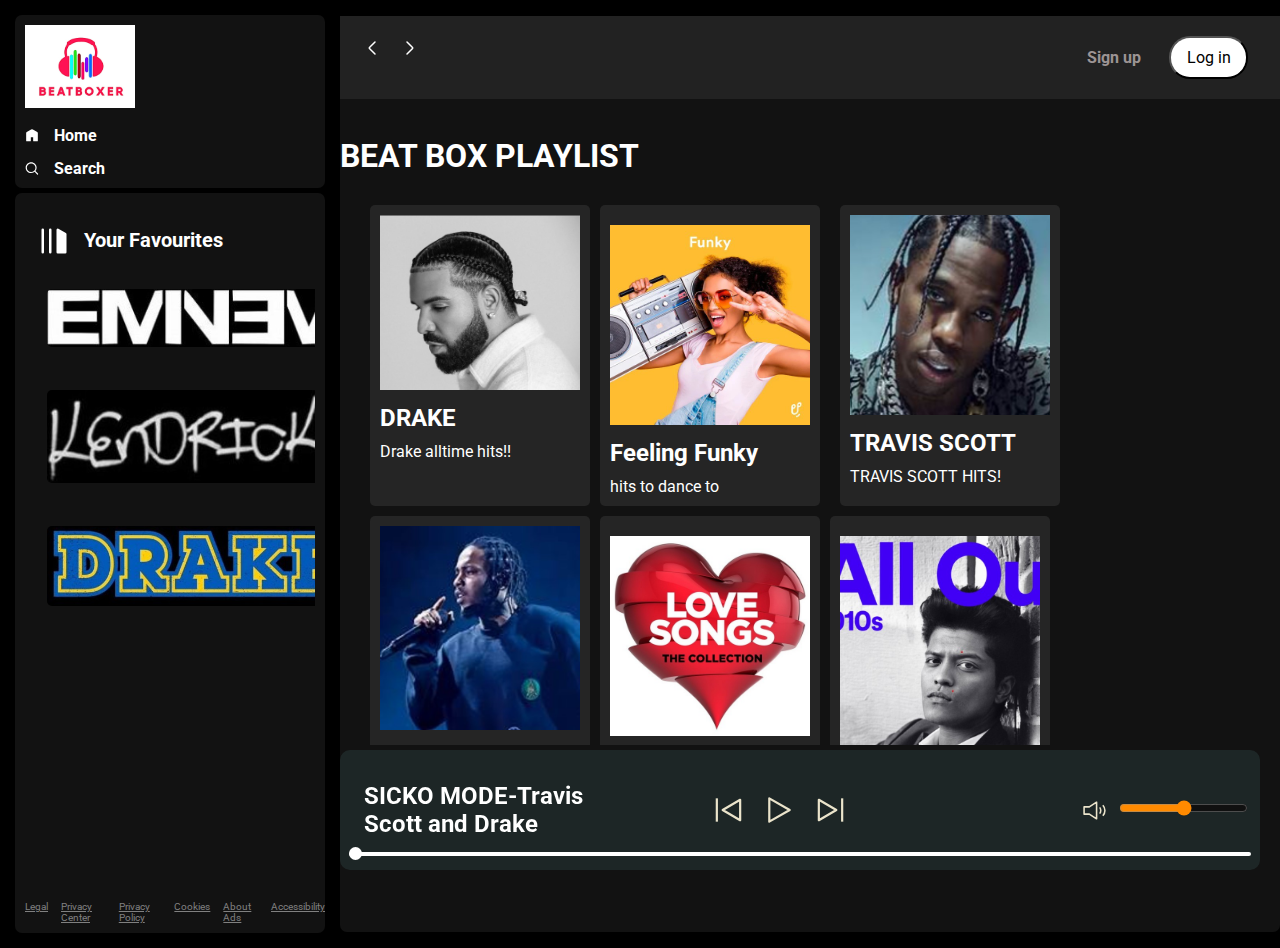
<file: index.html>
<!DOCTYPE html>
<html lang="en">

<head>
    <title>beatbox</title>
    <meta charset="UTF-8">
    <meta name="viewport" content="width=device-width, initial-scale=1.0">
    <link rel="stylesheet" href="style.css">
    <link rel="stylesheet" href="utility.css">
    <title>Spotify - Web Player: Music for everyone</title>
</head>

<body>
    <div class="container flex bg-black">
        <div class="left">
            <div class="close">
                <img width="30" class="invert" src="close.svg" alt="">
            </div>
            <div class="home bg-grey rounded m-1 p-1">
                <div class="logo"><img width="110" class="invert" src="beatboxer.jpg" alt=""></div>
                <ul>
                    <li><img class="invert" src="home.svg" alt="home">Home</li>
                    
                      
                      <li id="search-li">
                        <img class="invert" src="search.svg" alt="home" onclick="toggleTextBox()">Search
                        <!-- Add text box for search -->
                        
                      </li>
                      
                      <script>
                        function toggleTextBox() {
                          var textBox = document.getElementById('search-box');
                          textBox.style.display = textBox.style.display === 'none' ? 'block' : 'none';
                        }
                      </script>
                      
                      
                      
                      
                </ul>
            </div>

            <div class="library bg-grey rounded m-1 p-1">
                <div class="heading">
                    <img class="invert" src="playlist.svg" alt="">
                    <h2>
                        Your Favourites
                    </h2>
                </div>

                <div class="songList">

                    <ul>
                        <div id="container">
                    
                            
                            <div id="songs">
                                <style>
                                    .song-card {
                                      position: relative;
                                      display: inline-block;
                                      margin: 10px;
                                    }
                                  
                                    .song-card img {
                                      width: 300px; /* Adjust the width as per your requirement */
                                      height: auto; /* Maintain aspect ratio */
                                      border-radius: 5px;
                                      transition: transform 0.3s ease-in-out;
                                    }
                                  
                                    .song-card img:hover {
                                      transform: scale(1.1);
                                    }
                                  
                                    .overlay {
                                      position: absolute;
                                      top: 0;
                                      left: 0;
                                      width: 100%;
                                      height: 100%;
                                      background-color: rgba(0, 0, 0, 0.5); /* Adjust opacity and color as per your design */
                                      border-radius: 5px;
                                      display: none;
                                      justify-content: center;
                                      align-items: center;
                                    }
                                  
                                    .song-card:hover .overlay {
                                      display: flex;
                                    }
                                  
                                    .overlay a {
                                      color: white;
                                      text-decoration: none;
                                      font-weight: bold;
                                      padding: 5px 10px;
                                      background-color: #333;
                                      border-radius: 5px;
                                    }
                                  </style>
                                  
                                  <div class="song-card">
                                    <img src="eminemicon.jpg"Icon">
                                    <div class="overlay">
                                      <a href="./index1about.html">Eminem</a>
                                    </div>
                                  </div>
                                  <br><br>
                                  <div class="song-card">
                                    <img src="kendrickname.jpg" alt="Icon">
                                    <div class="overlay">
                                      <a href="./index2.html">Kendrick</a>
                                    </div>
                                  </div>
                                  <br><br>
                                  <div class="song-card">
                                    <img src="Drakeicon.jpg" alt="Icon">
                                    <div class="overlay">
                                      <a href="./index3.html">Drake</a>
                                    </div>
                                  </div>
                                  
                              
                              
                              <!-- Add more songs as needed -->
                            </div>
                    </ul>
                </div>

                <div class="footer">
                    <div><a href="https://www.spotify.com/jp/legal/"><span>Legal</span></a></div>
                    <div><a href="https://www.spotify.com/jp/privacy/"><span>Privacy Center</span></a></div>
                    <div><a href="https://www.spotify.com/jp/legal/privacy-policy/"><span>Privacy Policy</span></a>
                    </div>
                    <div><a href="https://www.spotify.com/jp/legal/cookies-policy/"><span>Cookies</span></a></div>
                    <div><a href="https://www.spotify.com/jp/legal/privacy-policy/#s3"><span>About Ads</span></a></div>
                    <div><a href="https://www.spotify.com/jp/accessibility/"><span>Accessibility</span></a></div>
                </div>
            </div>


        </div>
        <div class="right bg-grey rounded">
            <div class="header">
                <div class="nav">
                    <div class="hamburgerContainer">

                        <img width="40" class="invert hamburger" src="hamburger.svg" alt="">
                        <svg width="24" height="24" viewBox="0 0 24 24" fill="none" xmlns="http://www.w3.org/2000/svg">
                            <path
                                d="M15 6L9.70711 11.2929C9.37377 11.6262 9.20711 11.7929 9.20711 12C9.20711 12.2071 9.37377 12.3738 9.70711 12.7071L15 18"
                                stroke="#ffffff" stroke-width="1.5" stroke-linecap="round" stroke-linejoin="round" />
                        </svg>
                        <svg width="24" height="24" viewBox="0 0 24 24" fill="none" xmlns="http://www.w3.org/2000/svg">
                            <path
                                d="M9 18L14.2929 12.7071C14.6262 12.3738 14.7929 12.2071 14.7929 12C14.7929 11.7929 14.6262 11.6262 14.2929 11.2929L9 6"
                                stroke="#ffffff" stroke-width="1.5" stroke-linecap="round" stroke-linejoin="round" />
                        </svg>
                    </div>
                </div>
                <div class="buttons">
                    <button class="signupbtn" type="button" onclick="location.href='./login.html'">Sign up</button>
                    <button class="loginbtn" type="button" onclick="location.href='./login.html'">Log in</button>
                </div>
            </div>
            <div class="BEAT BOX PLAYLIST">
                <BR></BR>
                <h1>BEAT BOX PLAYLIST</h1>
                <div class="cardContainer">
                    <div class="card">
                      <a href="file:///C:/Users/nitis/Web%20programming/project/Main%20body/artist2.html">
                        <img src="Drakeface.jpg"></a>
                        <h2>
                            DRAKE                      
                        </h2>
                        <p>Drake alltime hits!!</p>
                    </div>
                    <div class="card">
                        <img src="funky.jpg">
                        <h2>
                            Feeling Funky
                        </h2>
                        <p>hits to dance to</p>
                    </div>
                    <a href="./artist1.html"></a>
                    <div class="card">
                      <a href="./artist1.html">
                        <img src="travisscottface.jpg"></a>
                        <h2>
                            TRAVIS SCOTT
                        </h2>
                        <p>TRAVIS SCOTT HITS!</p>
                    </div>
                    
                    <div class="card">
                      <a href="./artist3.html">
                        <img src="Kendrickface.jpg"></a>
                        <h2>
                            Kendrick Lamar!
                        </h2>
                        <p>Kendrick lamar hits</p>
                    </div>
                    <div class="card">
                        <img src="lovesongs.jpg">
                        <h2>
                            Romantic songs 
                        </h2>
                        <p>hit love songs</p>
                    </div>
                    <div class="card">
                        <img src="2010hits.jpg">
                        <h2>
                            2010 HITS!
                        </h2>
                        
                    </div>
                    <div class="card">
                        <img src="chillhtis.jpg">
                        <h2>
                            CHILL HITS
                        </h2>
                        <p>relax and chill with this playlist</p>
                    </div>
                    <div class="card">
                        <img src="80'shits.jpg">
                        <h2>
                            80s CLASSICS
                        </h2>
                        
                    </div>
                    
                    
                    

                </div>
                <div class="playbar">
                    <div class="seekbar">
                        <div class="circle">

                        </div>
                    </div>
                    <div class="abovebar">


                        <div class="songinfo">
                            <h2>SICKO MODE-Travis Scott and Drake</h2>
                        </div>
                        <div class="songbuttons">
                            <img width="35" id="previous" src="prevsong.svg" alt="">
                            <img width="35" id="play" src="play.svg" alt="">
                            <img width="35" id="next" src="nextsong.svg" alt="">
                        </div>
                        <div class="timevol">

                       
                        <div class="songtime">

                        </div>
                        <div class="volume">
                            <img width="25" src="volume.svg" alt="">
                            <div class="range">
                                <input type="range" name="volume" id="">
                            </div>
                        </div>
                    </div>
                    </div>
                </div>
            </div>
        </div>
    </div>
    <script src="script.js"></script>
</body>

</html>
</file>
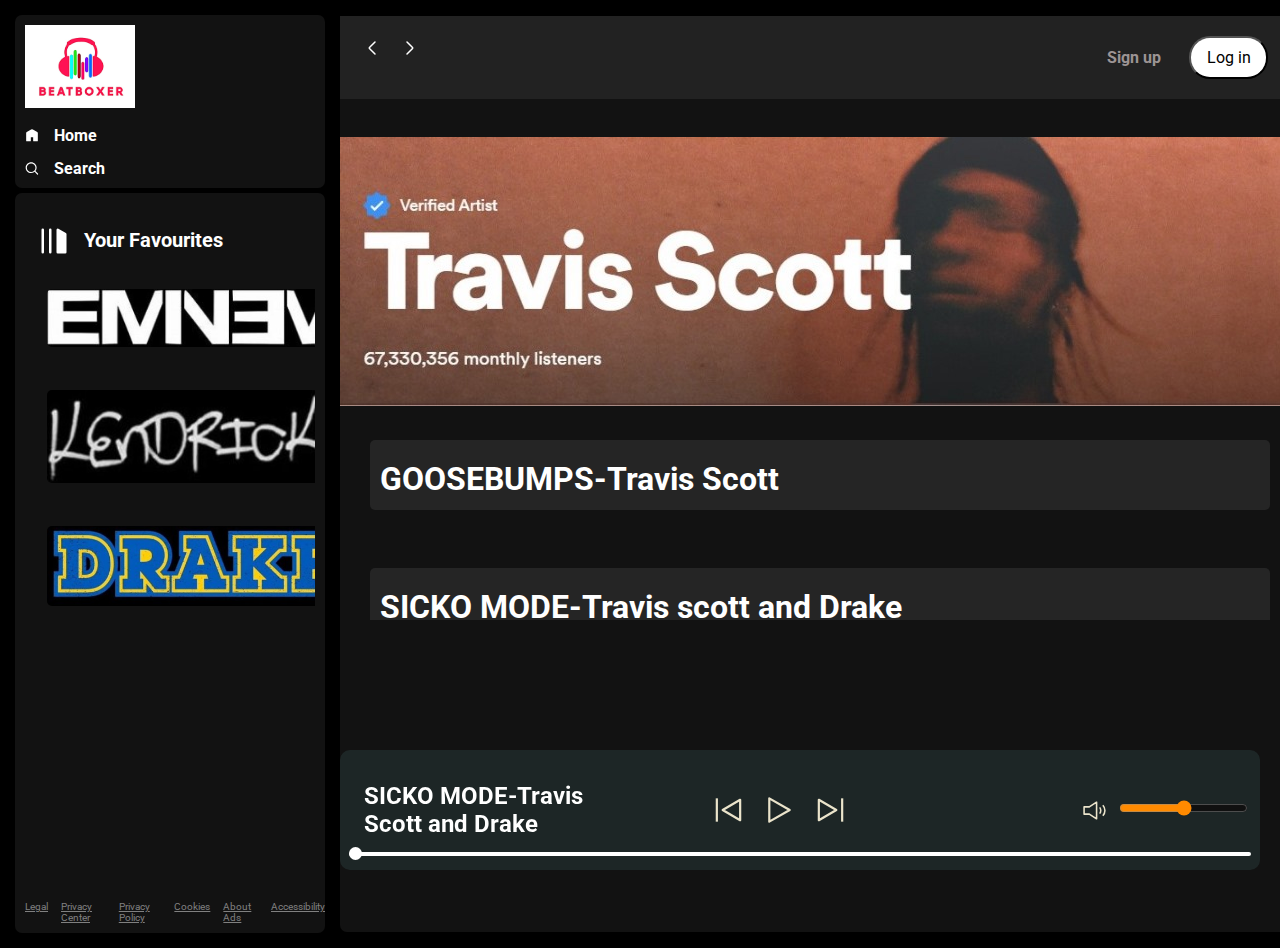
<file: artist1.html>
<!DOCTYPE html>
<html lang="en">

<head>
    <title>beatbox</title>
    <meta charset="UTF-8">
    <meta name="viewport" content="width=device-width, initial-scale=1.0">
    <link rel="stylesheet" href="artist1.css">
    <link rel="stylesheet" href="utility.css">
    <title>Spotify - Web Player: Music for everyone</title>
</head>

<body>
    <div class="container flex bg-black">
        <div class="left">
            <div class="close">
                <img width="30" class="invert" src="close.svg" alt="">
            </div>
            <div class="home bg-grey rounded m-1 p-1">
                <div class="logo"><img width="110" class="invert" src="beatboxer.jpg" alt=""></div>
                <ul>
                    <li><img class="invert" src="home.svg" alt="home">Home</li>
                    
                      
                      <li id="search-li">
                        <img class="invert" src="search.svg" alt="home" onclick="toggleTextBox()">Search
                        <!-- Add text box for search -->
                        
                      </li>
                      
                      <script>
                        function toggleTextBox() {
                          var textBox = document.getElementById('search-box');
                          textBox.style.display = textBox.style.display === 'none' ? 'block' : 'none';
                        }
                      </script>
                      
                      
                      
                      
                </ul>
            </div>

            <div class="library bg-grey rounded m-1 p-1">
                <div class="heading">
                    <img class="invert" src="playlist.svg" alt="">
                    <h2>
                        Your Favourites
                    </h2>
                </div>

                <div class="songList">

                    <ul>
                        <div id="container">
                    
                            
                            <div id="songs">
                                <style>
                                    .song-card {
                                      position: relative;
                                      display: inline-block;
                                      margin: 10px;
                                    }
                                  
                                    .song-card img {
                                      width: 300px; /* Adjust the width as per your requirement */
                                      height: auto; /* Maintain aspect ratio */
                                      border-radius: 5px;
                                      transition: transform 0.3s ease-in-out;
                                    }
                                  
                                    .song-card img:hover {
                                      transform: scale(1.1);
                                    }
                                  
                                    .overlay {
                                      position: absolute;
                                      top: 0;
                                      left: 0;
                                      width: 100%;
                                      height: 100%;
                                      background-color: rgba(0, 0, 0, 0.5); /* Adjust opacity and color as per your design */
                                      border-radius: 5px;
                                      display: none;
                                      justify-content: center;
                                      align-items: center;
                                    }
                                  
                                    .song-card:hover .overlay {
                                      display: flex;
                                    }
                                  
                                    .overlay a {
                                      color: white;
                                      text-decoration: none;
                                      font-weight: bold;
                                      padding: 5px 10px;
                                      background-color: #333;
                                      border-radius: 5px;
                                    }
                                  </style>
                                  
                                  <div class="song-card">
                                    <img src="eminemicon.jpg" alt="Icon">
                                    <div class="overlay">
                                      <a href="https://example.com/eminem">Eminem</a>
                                    </div>
                                  </div>
                                  <br><br>
                                  <div class="song-card">
                                    <img src="kendrickname.jpg" alt="Icon">
                                    <div class="overlay">
                                      <a href="https://example.com/kendrick">Kendrick</a>
                                    </div>
                                  </div>
                                  <br><br>
                                  <div class="song-card">
                                    <img src="Drakeicon.jpg" alt="Icon">
                                    <div class="overlay">
                                      <a href="https://example.com/drake">Drake</a>
                                    </div>
                                  </div>
                                  
                              
                              
                              
                            </div>
                    </ul>
                </div>

                <div class="footer">
                    <div><a href="https://www.spotify.com/jp/legal/"><span>Legal</span></a></div>
                    <div><a href="https://www.spotify.com/jp/privacy/"><span>Privacy Center</span></a></div>
                    <div><a href="https://www.spotify.com/jp/legal/privacy-policy/"><span>Privacy Policy</span></a>
                    </div>
                    <div><a href="https://www.spotify.com/jp/legal/cookies-policy/"><span>Cookies</span></a></div>
                    <div><a href="https://www.spotify.com/jp/legal/privacy-policy/#s3"><span>About Ads</span></a></div>
                    <div><a href="https://www.spotify.com/jp/accessibility/"><span>Accessibility</span></a></div>
                </div>
            </div>


        </div>
        <div class="right bg-grey rounded">
            <div class="header">
                <div class="nav">
                    <div class="hamburgerContainer">

                        <img width="40" class="invert hamburger" src="hamburger.svg" alt="">
                        <svg width="24" height="24" viewBox="0 0 24 24" fill="none" xmlns="http://www.w3.org/2000/svg">
                            <path
                                d="M15 6L9.70711 11.2929C9.37377 11.6262 9.20711 11.7929 9.20711 12C9.20711 12.2071 9.37377 12.3738 9.70711 12.7071L15 18"
                                stroke="#ffffff" stroke-width="1.5" stroke-linecap="round" stroke-linejoin="round" />
                        </svg>
                        <svg width="24" height="24" viewBox="0 0 24 24" fill="none" xmlns="http://www.w3.org/2000/svg">
                            <path
                                d="M9 18L14.2929 12.7071C14.6262 12.3738 14.7929 12.2071 14.7929 12C14.7929 11.7929 14.6262 11.6262 14.2929 11.2929L9 6"
                                stroke="#ffffff" stroke-width="1.5" stroke-linecap="round" stroke-linejoin="round" />
                        </svg>
                    </div>
                </div>
                <div class="buttons">
                    <button class="signupbtn">Sign up</button>
                    <button class="loginbtn">Log in</button>
                </div>
            </div>
            <div class="BEAT BOX PLAYLIST">
                <BR></BR>
                
                <DIV>
                    <IMG SRC="travisscottcover.jpg"</DIV>
                <div class="cardContainer">
                    
                    <div class="card">
                        <h1>
                            GOOSEBUMPS-Travis Scott
                        </h1>
                        
                    </div><br></br>
                    <div class="card">
                        
                        <h1>
                            SICKO MODE-Travis scott and Drake
                        </h1>
                        
                    </div>
                    <div class="card">
                       
                        <h1>
                            FE!N(feat. Playboi Carti)
                        </h1>
                        
                    </div>
                    <div class="card">
                        
                        <h1>
                            I KNOW?- Travis Scott
                        </h1>
                        
                    </div>
                    <div class="card">
                        
                        <h1>
                            My Eyes - Travis Scott
                        </h1>
                        
                    </div>
                    <div class="card">
                        
                        <h1>
                            Sirens - Travis Scott
                        </h1>
                        
                    </div>
                    <div class="card">
                        
                        <h1>
                            Meltdown - Travis Scott
                        </h1>
                        
                    </div>
                    <div class="card">
                        
                        <h1>
                            Skitzo - Travis Scott
                        </h1>
                        
                    </div>
                    
                    
                    

                </div>
                <div class="playbar">
                    <div class="seekbar">
                        <div class="circle">

                        </div>
                    </div>
                    <div class="abovebar">


                        <div class="songinfo">
                            <h2>SICKO MODE-Travis Scott and Drake</h2>
                        </div>
                        <div class="songbuttons">
                            <img width="35" id="previous" src="prevsong.svg" alt="">
                            <img width="35" id="play" src="play.svg" alt="">
                            <img width="35" id="next" src="nextsong.svg" alt="">
                        </div>
                        <div class="timevol">

                       
                        <div class="songtime">

                        </div>
                        <div class="volume">
                            <img width="25" src="volume.svg" alt="">
                            <div class="range">
                                <input type="range" name="volume" id="">
                            </div>
                        </div>
                    </div>
                    </div>
                </div>
            </div>
        </div>
    </div>
    <script src="script.js"></script>
</body>

</html>
</file>
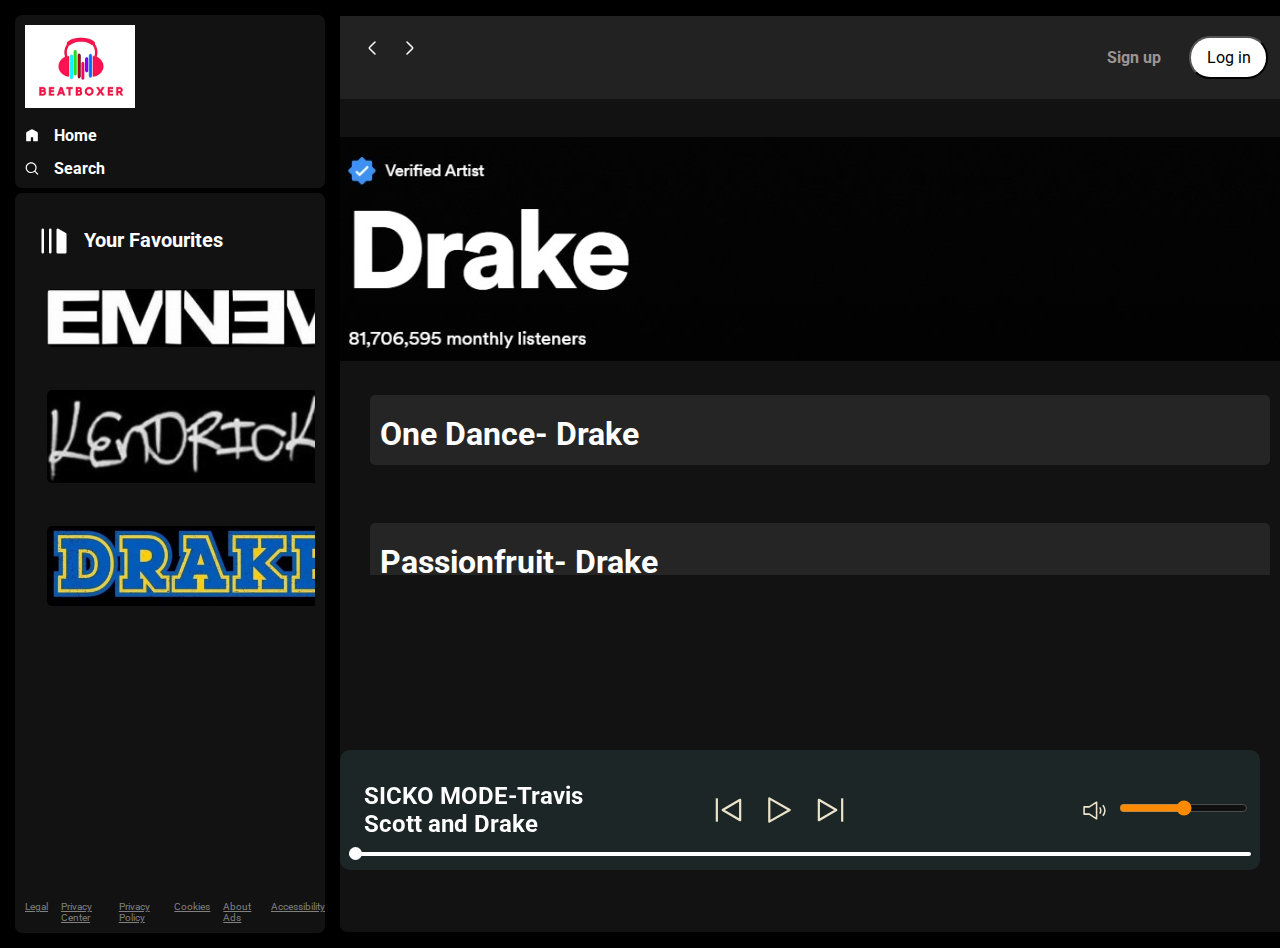
<file: artist2.html>
<!DOCTYPE html>
<html lang="en">

<head>
    <title>beatbox</title>
    <meta charset="UTF-8">
    <meta name="viewport" content="width=device-width, initial-scale=1.0">
    <link rel="stylesheet" href="artist1.css">
    <link rel="stylesheet" href="utility.css">
    <title>Spotify - Web Player: Music for everyone</title>
</head>

<body>
    <div class="container flex bg-black">
        <div class="left">
            <div class="close">
                <img width="30" class="invert" src="close.svg" alt="">
            </div>
            <div class="home bg-grey rounded m-1 p-1">
                <div class="logo"><img width="110" class="invert" src="beatboxer.jpg" alt=""></div>
                <ul>
                    <li><img class="invert" src="home.svg" alt="home">Home</li>
                    
                      
                      <li id="search-li">
                        <img class="invert" src="search.svg" alt="home" onclick="toggleTextBox()">Search
                        <!-- Add text box for search -->
                        
                      </li>
                      
                      <script>
                        function toggleTextBox() {
                          var textBox = document.getElementById('search-box');
                          textBox.style.display = textBox.style.display === 'none' ? 'block' : 'none';
                        }
                      </script>
                      
                      
                      
                      
                </ul>
            </div>

            <div class="library bg-grey rounded m-1 p-1">
                <div class="heading">
                    <img class="invert" src="playlist.svg" alt="">
                    <h2>
                        Your Favourites
                    </h2>
                </div>

                <div class="songList">

                    <ul>
                        <div id="container">
                    
                            
                            <div id="songs">
                                <style>
                                    .song-card {
                                      position: relative;
                                      display: inline-block;
                                      margin: 10px;
                                    }
                                  
                                    .song-card img {
                                      width: 300px; /* Adjust the width as per your requirement */
                                      height: auto; /* Maintain aspect ratio */
                                      border-radius: 5px;
                                      transition: transform 0.3s ease-in-out;
                                    }
                                  
                                    .song-card img:hover {
                                      transform: scale(1.1);
                                    }
                                  
                                    .overlay {
                                      position: absolute;
                                      top: 0;
                                      left: 0;
                                      width: 100%;
                                      height: 100%;
                                      background-color: rgba(0, 0, 0, 0.5); /* Adjust opacity and color as per your design */
                                      border-radius: 5px;
                                      display: none;
                                      justify-content: center;
                                      align-items: center;
                                    }
                                  
                                    .song-card:hover .overlay {
                                      display: flex;
                                    }
                                  
                                    .overlay a {
                                      color: white;
                                      text-decoration: none;
                                      font-weight: bold;
                                      padding: 5px 10px;
                                      background-color: #333;
                                      border-radius: 5px;
                                    }
                                  </style>
                                  
                                  <div class="song-card">
                                    <img src="eminemicon.jpg" alt="Icon">
                                    <div class="overlay">
                                      <a href="https://example.com/eminem">Eminem</a>
                                    </div>
                                  </div>
                                  <br><br>
                                  <div class="song-card">
                                    <img src="kendrickname.jpg" alt="Icon">
                                    <div class="overlay">
                                      <a href="https://example.com/kendrick">Kendrick</a>
                                    </div>
                                  </div>
                                  <br><br>
                                  <div class="song-card">
                                    <img src="Drakeicon.jpg" alt="Icon">
                                    <div class="overlay">
                                      <a href="https://example.com/drake">Drake</a>
                                    </div>
                                  </div>
                                  
                              
                              
                              <!-- Add more songs as needed -->
                            </div>
                    </ul>
                </div>

                <div class="footer">
                    <div><a href="https://www.spotify.com/jp/legal/"><span>Legal</span></a></div>
                    <div><a href="https://www.spotify.com/jp/privacy/"><span>Privacy Center</span></a></div>
                    <div><a href="https://www.spotify.com/jp/legal/privacy-policy/"><span>Privacy Policy</span></a>
                    </div>
                    <div><a href="https://www.spotify.com/jp/legal/cookies-policy/"><span>Cookies</span></a></div>
                    <div><a href="https://www.spotify.com/jp/legal/privacy-policy/#s3"><span>About Ads</span></a></div>
                    <div><a href="https://www.spotify.com/jp/accessibility/"><span>Accessibility</span></a></div>
                </div>
            </div>


        </div>
        <div class="right bg-grey rounded">
            <div class="header">
                <div class="nav">
                    <div class="hamburgerContainer">

                        <img width="40" class="invert hamburger" src="hamburger.svg" alt="">
                        <svg width="24" height="24" viewBox="0 0 24 24" fill="none" xmlns="http://www.w3.org/2000/svg">
                            <path
                                d="M15 6L9.70711 11.2929C9.37377 11.6262 9.20711 11.7929 9.20711 12C9.20711 12.2071 9.37377 12.3738 9.70711 12.7071L15 18"
                                stroke="#ffffff" stroke-width="1.5" stroke-linecap="round" stroke-linejoin="round" />
                        </svg>
                        <svg width="24" height="24" viewBox="0 0 24 24" fill="none" xmlns="http://www.w3.org/2000/svg">
                            <path
                                d="M9 18L14.2929 12.7071C14.6262 12.3738 14.7929 12.2071 14.7929 12C14.7929 11.7929 14.6262 11.6262 14.2929 11.2929L9 6"
                                stroke="#ffffff" stroke-width="1.5" stroke-linecap="round" stroke-linejoin="round" />
                        </svg>
                    </div>
                </div>
                <div class="buttons">
                    <button class="signupbtn">Sign up</button>
                    <button class="loginbtn">Log in</button>
                </div>
            </div>
            <div class="BEAT BOX PLAYLIST">
                <BR></BR>
                
                <DIV>
                    <IMG SRC="drakecover.jpg"</DIV>
                <div class="cardContainer">
                    
                    <div class="card">
                        <h1>
                            One Dance- Drake
                        </h1>
                        
                    </div><br></br>
                    <div class="card">
                        
                        <h1>
                          Passionfruit- Drake
                        </h1>
                        
                    </div>
                    <div class="card">
                       
                        <h1>
                          God's Plan- Drake
                        </h1>
                        
                    </div>
                    <div class="card">
                        
                        <h1>
                          Trust Issues- Drake
                        </h1>
                        
                    </div>
                    <div class="card">
                        
                        <h1>
                          NICE FOR WHAT- Drake
                        </h1>
                        
                    </div>
                    <div class="card">
                        
                        <h1>
                          LIFE IS GOOD- FUTURE Ft Drake 
                        </h1>
                        
                    </div>
                    <div class="card">
                        
                        <h1>
                          In My Feelings- Drake
                        </h1>
                        
                    </div>
                    <div class="card">
                        
                        <h1>
                          Too Good- Drake
                        </h1>
                        
                    </div>
                    
                    
                    

                </div>
                <div class="playbar">
                    <div class="seekbar">
                        <div class="circle">

                        </div>
                    </div>
                    <div class="abovebar">


                        <div class="songinfo">
                            <h2>SICKO MODE-Travis Scott and Drake</h2>
                        </div>
                        <div class="songbuttons">
                            <img width="35" id="previous" src="prevsong.svg" alt="">
                            <img width="35" id="play" src="play.svg" alt="">
                            <img width="35" id="next" src="nextsong.svg" alt="">
                        </div>
                        <div class="timevol">

                       
                        <div class="songtime">

                        </div>
                        <div class="volume">
                            <img width="25" src="volume.svg" alt="">
                            <div class="range">
                                <input type="range" name="volume" id="">
                            </div>
                        </div>
                    </div>
                    </div>
                </div>
            </div>
        </div>
    </div>
    <script src="script.js"></script>
</body>

</html>
</file>
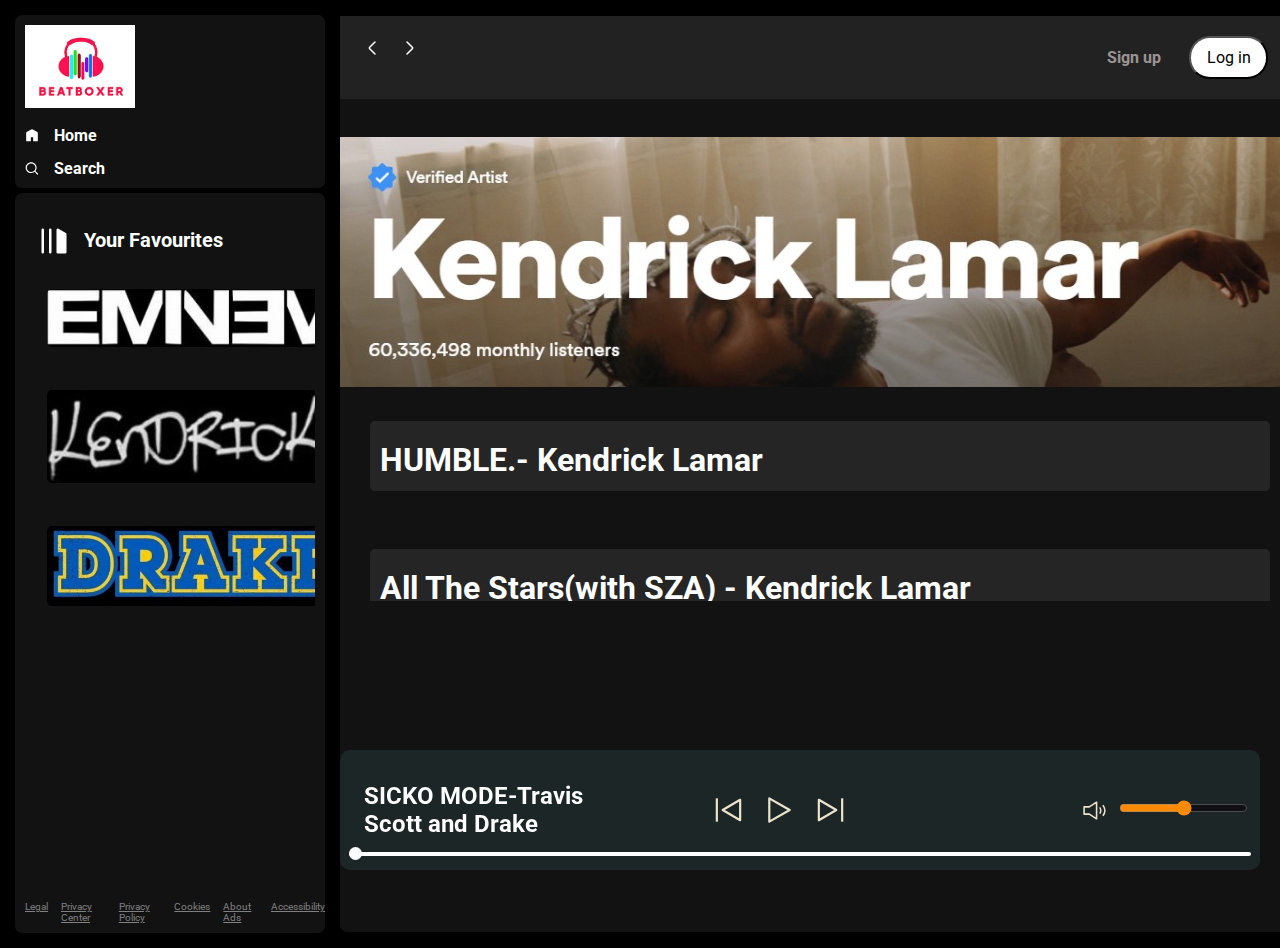
<file: artist3.html>
<!DOCTYPE html>
<html lang="en">

<head>
    <title>beatbox</title>
    <meta charset="UTF-8">
    <meta name="viewport" content="width=device-width, initial-scale=1.0">
    <link rel="stylesheet" href="artist1.css">
    <link rel="stylesheet" href="utility.css">
    <title>Spotify - Web Player: Music for everyone</title>
</head>

<body>
    <div class="container flex bg-black">
        <div class="left">
            <div class="close">
                <img width="30" class="invert" src="close.svg" alt="">
            </div>
            <div class="home bg-grey rounded m-1 p-1">
                <div class="logo"><img width="110" class="invert" src="beatboxer.jpg" alt=""></div>
                <ul>
                    <li><img class="invert" src="home.svg" alt="home">Home</li>
                    
                      
                      <li id="search-li">
                        <img class="invert" src="search.svg" alt="home" onclick="toggleTextBox()">Search
                        <!-- Add text box for search -->
                        
                      </li>
                      
                      <script>
                        function toggleTextBox() {
                          var textBox = document.getElementById('search-box');
                          textBox.style.display = textBox.style.display === 'none' ? 'block' : 'none';
                        }
                      </script>
                      
                      
                      
                      
                </ul>
            </div>

            <div class="library bg-grey rounded m-1 p-1">
                <div class="heading">
                    <img class="invert" src="playlist.svg" alt="">
                    <h2>
                        Your Favourites
                    </h2>
                </div>

                <div class="songList">

                    <ul>
                        <div id="container">
                    
                            
                            <div id="songs">
                                <style>
                                    .song-card {
                                      position: relative;
                                      display: inline-block;
                                      margin: 10px;
                                    }
                                  
                                    .song-card img {
                                      width: 300px; /* Adjust the width as per your requirement */
                                      height: auto; /* Maintain aspect ratio */
                                      border-radius: 5px;
                                      transition: transform 0.3s ease-in-out;
                                    }
                                  
                                    .song-card img:hover {
                                      transform: scale(1.1);
                                    }
                                  
                                    .overlay {
                                      position: absolute;
                                      top: 0;
                                      left: 0;
                                      width: 100%;
                                      height: 100%;
                                      background-color: rgba(0, 0, 0, 0.5); /* Adjust opacity and color as per your design */
                                      border-radius: 5px;
                                      display: none;
                                      justify-content: center;
                                      align-items: center;
                                    }
                                  
                                    .song-card:hover .overlay {
                                      display: flex;
                                    }
                                  
                                    .overlay a {
                                      color: white;
                                      text-decoration: none;
                                      font-weight: bold;
                                      padding: 5px 10px;
                                      background-color: #333;
                                      border-radius: 5px;
                                    }
                                  </style>
                                  
                                  <div class="song-card">
                                    <img src="eminemicon.jpg" alt="Icon">
                                    <div class="overlay">
                                      <a href="https://example.com/eminem">Eminem</a>
                                    </div>
                                  </div>
                                  <br><br>
                                  <div class="song-card">
                                    <img src="kendrickname.jpg" alt="Icon">
                                    <div class="overlay">
                                      <a href="https://example.com/kendrick">Kendrick</a>
                                    </div>
                                  </div>
                                  <br><br>
                                  <div class="song-card">
                                    <img src="Drakeicon.jpg" alt="Icon">
                                    <div class="overlay">
                                      <a href="https://example.com/drake">Drake</a>
                                    </div>
                                  </div>
                                  
                              
                              
                              <!-- Add more songs as needed -->
                            </div>
                    </ul>
                </div>

                <div class="footer">
                    <div><a href="https://www.spotify.com/jp/legal/"><span>Legal</span></a></div>
                    <div><a href="https://www.spotify.com/jp/privacy/"><span>Privacy Center</span></a></div>
                    <div><a href="https://www.spotify.com/jp/legal/privacy-policy/"><span>Privacy Policy</span></a>
                    </div>
                    <div><a href="https://www.spotify.com/jp/legal/cookies-policy/"><span>Cookies</span></a></div>
                    <div><a href="https://www.spotify.com/jp/legal/privacy-policy/#s3"><span>About Ads</span></a></div>
                    <div><a href="https://www.spotify.com/jp/accessibility/"><span>Accessibility</span></a></div>
                </div>
            </div>


        </div>
        <div class="right bg-grey rounded">
            <div class="header">
                <div class="nav">
                    <div class="hamburgerContainer">

                        <img width="40" class="invert hamburger" src="hamburger.svg" alt="">
                        <svg width="24" height="24" viewBox="0 0 24 24" fill="none" xmlns="http://www.w3.org/2000/svg">
                            <path
                                d="M15 6L9.70711 11.2929C9.37377 11.6262 9.20711 11.7929 9.20711 12C9.20711 12.2071 9.37377 12.3738 9.70711 12.7071L15 18"
                                stroke="#ffffff" stroke-width="1.5" stroke-linecap="round" stroke-linejoin="round" />
                        </svg>
                        <svg width="24" height="24" viewBox="0 0 24 24" fill="none" xmlns="http://www.w3.org/2000/svg">
                            <path
                                d="M9 18L14.2929 12.7071C14.6262 12.3738 14.7929 12.2071 14.7929 12C14.7929 11.7929 14.6262 11.6262 14.2929 11.2929L9 6"
                                stroke="#ffffff" stroke-width="1.5" stroke-linecap="round" stroke-linejoin="round" />
                        </svg>
                    </div>
                </div>
                <div class="buttons">
                    <button class="signupbtn">Sign up</button>
                    <button class="loginbtn">Log in</button>
                </div>
            </div>
            <div class="BEAT BOX PLAYLIST">
                <BR></BR>
                
                <DIV>
                    <IMG SRC="kendrickcover.jpg"</DIV>
                <div class="cardContainer">
                    
                    <div class="card">
                        <h1>
                            HUMBLE.- Kendrick Lamar
                        </h1>
                        
                    </div><br></br>
                    <div class="card">
                        
                        <h1>
                          All The Stars(with SZA) - Kendrick Lamar
                        </h1>
                        
                    </div>
                    <div class="card">
                       
                        <h1>
                          Money Trees- Kendrick Lamar
                        </h1>
                        
                    </div>
                    <div class="card">
                        
                        <h1>
                          LOVE.- ft.Zacari.Kendrick Lamar
                        </h1>
                        
                    </div>
                    <div class="card">
                        
                        <h1>
                          DNA.- Kendrick Lamar
                        </h1>
                        
                    </div>
                    <div class="card">
                        
                        <h1>
                          Don't Wanna Know- feat.Kendrick Lamar 
                        </h1>
                        
                    </div>
                    <div class="card">
                        
                        <h1>
                          Pray For me- feat.Kendrick Lamar
                        </h1>
                        
                    </div>
                    <div class="card">
                        
                        <h1>
                          m.A.A.d city- Kendrick Lamar
                        </h1>
                        
                    </div>
                    
                    
                    

                </div>
                <div class="playbar">
                    <div class="seekbar">
                        <div class="circle">

                        </div>
                    </div>
                    <div class="abovebar">


                        <div class="songinfo">
                            <h2>SICKO MODE-Travis Scott and Drake</h2>
                        </div>
                        <div class="songbuttons">
                            <img width="35" id="previous" src="prevsong.svg" alt="">
                            <img width="35" id="play" src="play.svg" alt="">
                            <img width="35" id="next" src="nextsong.svg" alt="">
                        </div>
                        <div class="timevol">

                       
                        <div class="songtime">

                        </div>
                        <div class="volume">
                            <img width="25" src="volume.svg" alt="">
                            <div class="range">
                                <input type="range" name="volume" id="">
                            </div>
                        </div>
                    </div>
                    </div>
                </div>
            </div>
        </div>
    </div>
    <script src="script.js"></script>
</body>

</html>
</file>
<file: style.css>
@import url('https://fonts.googleapis.com/css2?family=Lato:wght@700&family=Roboto:ital,wght@0,100;0,300;0,400;0,500;0,700;0,900;1,100;1,300;1,400;1,500;1,700;1,900&display=swap');


:root{
    --a:0;
}
* {
    margin: 0;
    padding: 0;
    font-family: 'Roboto', sans-serif;
}

.close {
    display: none;
}

body {
    background-color: black;
    color: white;
}

.left {
    width: 25vw;
    padding: 10px;
}

.right {
    width: 75vw;
}



.home ul li {
    display: flex;
    gap: 15px;
    width: 14px;
    list-style: none;
    padding-top: 14px;
    font-weight: bold;
}

.heading {
    display: flex;
    gap: 15px;
    width: 100%;
    padding-top: 14px;
    padding: 23px 14px;
    font-weight: bold;
    align-items: center;
    font-size: 13px;
}

.heading img {
    width: 30px;
}

.library {
    min-height: 80vh;
    position: relative;
}

.footer {
    display: flex;
    font-size: 10px;
    color: grey;
    gap: 13px;
    position: absolute;
    bottom: 0;
    padding: 10px 0;

}

.footer a {
    color: grey;
}

.right {
    margin: 16px 0;
    position: relative;
}

.header {
    display: flex;
    justify-content: space-between;
    background-color: rgb(34 34 34);
}

.header>* {
    padding: 20px;
}

.spotifyPlaylists {
    padding: 16px;
}

.spotifyPlaylists h1 {
    padding: 16px;
}

.cardContainer {
    margin: 30px;
    display: flex;
    gap: 10px;
    flex-wrap: wrap;
    overflow-y: auto;
    max-height: 60vh; 
}

.card {
    width: 200px;
    padding: 10px;
    border-radius: 5px;
    background-color: #252525;
    position: relative;
    transition: all .9s;
}
.card:hover{
    background-color: rgb(105, 103, 103);
    cursor: pointer;
    --a: 1;
}

.card>* {
    padding-top: 10px;
}

.card img {
    width: 100%;
    object-fit: contain;
}

.play {
    width: 28px;
    height: 28px;
    background-color: #1fdf64;
    border-radius: 50%;
    padding: 4px;
    display: flex;
    align-items: center;
    justify-content: center;
    position: absolute;
    bottom: 88px;
    right: 17px;
    opacity: var(--a);
    transition: all 1s ease-out;
}

.buttons>* {
    margin: 0 12px;
}

.signupbtn {
    background-color: rgb(34 34 34);
    color: rgb(156, 148, 148);
    font-weight: bold;
    border: none;
    outline: none;
    cursor: pointer;
    font-size: 16px;
}

.signupbtn:hover {
    font-size: 17px;
    color: white
}

.loginbtn {
    background-color: white;
    border-radius: 21px;
    color: black;
    padding: 10px;
    width: 79px;
    cursor: pointer;
    font-size: 16px;
}

.loginbtn:hover {
    font-weight: bold;
    font-size: 17px;
}


.playbar {
    display: flex;
    justify-content: center;
    align-items: center;
    position: fixed;
    bottom: 30px;
    filter: invert(1);
    background: #e2d9d9;
    border-radius: 10px;
    width: 90%;
    padding: 12px;
    width: 70vw;
    min-height: 40px;
}

.songbuttons {
    display: flex;
    justify-content: center;
    gap: 16px;
}

.songList {
    height: 544px;
    overflow: auto;
    margin-bottom: 44px;
}

.hamburger {
    display: none;
    cursor: pointer;
}

.hamburgerContainer {
    display: flex;
    justify-content: center;
    align-items: center;
    gap: 14px;
}

.songList ul {
    padding: 0 12px;
}

.songList ul li {
    list-style-type: decimal;
    display: flex;
    justify-content: space-between;
    gap: 12px;
    cursor: pointer;
    padding: 12px 0;
    border: 1px solid rgba(146, 143, 143, 0.491);
    margin: 12px 0;
    padding: 13px;
    border-radius: 5px;
}

.songList .info {
    font-size: 13px;
    width: 344px;
}

.info div {
    word-break: break-all;
}

.playnow {
    display: flex;
    justify-content: center;
    align-items: center;
}

.playnow span {
    font-size: 15px;
    width: 64px;
    padding: 12px;
}

.seekbar {
    height: 4px;
    width: 98%;
    background: black;
    border-radius: 10px;
    position: absolute;
    bottom: 8px;
    margin: 6px;
    cursor: pointer;
}

.circle {
    width: 13px;
    height: 13px;
    border-radius: 13px;
    background-color: black;
    position: relative;
    bottom: 5px;
    left: 0%;
    transition: left 0.5s;
}

.songbuttons img {
    cursor: pointer;
}

.timevol {
    display: flex;
    justify-content: space-evenly;
    align-items: center;
}


.songinfo {
    color: black;
    padding: 0 12px;
    width: 250px;
}

.songtime {
    width: 125px;
    color: black;
    padding: 0 12px;
}


.volume {
    display: flex;
    justify-content: center;
    align-items: center;
    gap: 12px;
    cursor: pointer;
}
.range input{
    cursor: pointer;
}

.abovebar {
    display: flex;
    justify-content: space-between;
    margin: 20px 0;
    width: 100%;
}

@media (max-width: 1200px) {
    .left {
        position: absolute;
        left: -130%;
        transition: all .3s;
        z-index: 1;
        width: 373px;
        background-color: black;
        padding: 0;
        height: 100vh;
        position: fixed;
        top: 0;
    }

    .songinfo,
    .songtime {
        width: auto;
    }

    .left .close {
        position: absolute;
        right: 31px;
        top: 25px;
        width: 29px;
    }

    .timevol {
        display: flex;
        justify-content: space-evenly;
        align-items: center;
        flex-direction: column;
        gap: 13px;
    }

    .right {
        width: 100vw;
    }

    .playbar {
        width: calc(100vw - 75px); 
    }

    .seekbar {
        width: calc(100vw - 120px);
    }

    .hamburger {
        display: block;
    }

    .right {
        margin: 0;
    }

    .card {
        width: 55vw;
    }

    .cardContainer {
        margin: 0;
        justify-content: center; 
    }

    .close {
        display: block;
    }

    .abovebar {
        flex-direction: column;
        gap: 23px;
        align-items: center;
    }

    .cardContainer {
        max-height: unset;
        overflow-y: unset;
        margin-bottom: 35vh;
    }

    .playbar{
        right: 25px;
    }
}

@media (max-width: 500px) {
    .card {
        width: 100%;
    }

    .header>* {
        padding: 2px;
    }

    .buttons>* {
        margin: 0 6px;
    }

    .header{
        padding: 7px;
    }

    .spotifyPlaylists h1 {
        padding: 4px;
    }

    .library{
        height: 85vh;
    }

    .left{ 
        width: 100vw;
    }

 

    
}
</file>
<file: utility.css>
.border{
    border: 2px solid  red;
    margin: 3px;
}

.flex{
    display: flex;
}

.justify-center{
    justify-content: center;
}

.items-center{
    align-items: center;
}

.bg-black{
    background-color: black;
    color: white;
}

.invert{
    filter: invert(1);
}

.bg-grey{
    background-color: #121212;
}

.rounded{
    border-radius: 7px;
}

.m-1{
    margin: 5px;
}

.p-1{
    padding: 10px;
}


/* For Webkit browsers (e.g., Chrome, Safari) */
::-webkit-scrollbar {
    width: 12px;
  }
  
  ::-webkit-scrollbar-thumb {
    background-color: #333; /* Dark color for the thumb */
    border-radius: 6px;
  }
  
  ::-webkit-scrollbar-track {
    background-color: #222; /* Dark color for the track */
  }
  
  /* For Firefox */
  scrollbar-color: #333 #222; /* Dark color for the thumb and track in Firefox */
</file>
<file: artist1.css>
@import url('https://fonts.googleapis.com/css2?family=Lato:wght@700&family=Roboto:ital,wght@0,100;0,300;0,400;0,500;0,700;0,900;1,100;1,300;1,400;1,500;1,700;1,900&display=swap');


:root{
    --a:0;
}
* {
    margin: 0;
    padding: 0;
    font-family: 'Roboto', sans-serif;
}

.close {
    display: none;
}

body {
    background-color: black;
    color: white;
}

.left {
    width: 25vw;
    padding: 10px;
}

.right {
    width: 75vw;
}



.home ul li {
    display: flex;
    gap: 15px;
    width: 14px;
    list-style: none;
    padding-top: 14px;
    font-weight: bold;
}

.heading {
    display: flex;
    gap: 15px;
    width: 100%;
    padding-top: 14px;
    padding: 23px 14px;
    font-weight: bold;
    align-items: center;
    font-size: 13px;
}

.heading img {
    width: 30px;
}

.library {
    min-height: 80vh;
    position: relative;
}

.footer {
    display: flex;
    font-size: 10px;
    color: grey;
    gap: 13px;
    position: absolute;
    bottom: 0;
    padding: 10px 0;

}

.footer a {
    color: grey;
}

.right {
    margin: 16px 0;
    position: relative;
}

.header {
    display: flex;
    justify-content: space-between;
    background-color: rgb(34 34 34);
}

.header>* {
    padding: 20px;
}

.spotifyPlaylists {
    padding: 16px;
}

.spotifyPlaylists h1 {
    padding: 16px;
}

.cardContainer {
    margin: 30px;
    display: flex;
    gap: 10px;
    flex-wrap: wrap;
    overflow-y: auto;
    max-height: 20vh; 
}

.card {
    height:50px;
    width: 1000px;
    padding: 10px;
    border-radius: 5px;
    background-color: #252525;
    position: relative;
    transition: all .9s;
}
.card:hover{
    background-color: rgb(105, 103, 103);
    cursor: pointer;
    --a: 1;
}

.card>* {
    padding-top: 10px;
}

.card img {
    width: 100%;
    object-fit: contain;
}

.play {
    width: 28px;
    height: 28px;
    background-color: #1fdf64;
    border-radius: 50%;
    padding: 4px;
    display: flex;
    align-items: center;
    justify-content: center;
    position: absolute;
    bottom: 88px;
    right: 17px;
    opacity: var(--a);
    transition: all 1s ease-out;
}

.buttons>* {
    margin: 0 12px;
}

.signupbtn {
    background-color: rgb(34 34 34);
    color: rgb(156, 148, 148);
    font-weight: bold;
    border: none;
    outline: none;
    cursor: pointer;
    font-size: 16px;
}

.signupbtn:hover {
    font-size: 17px;
    color: white
}

.loginbtn {
    background-color: white;
    border-radius: 21px;
    color: black;
    padding: 10px;
    width: 79px;
    cursor: pointer;
    font-size: 16px;
}

.loginbtn:hover {
    font-weight: bold;
    font-size: 17px;
}


.playbar {
    display: flex;
    justify-content: center;
    align-items: center;
    position: fixed;
    bottom: 30px;
    filter: invert(1);
    background: #e2d9d9;
    border-radius: 10px;
    width: 90%;
    padding: 12px;
    width: 70vw;
    min-height: 40px;
}

.songbuttons {
    display: flex;
    justify-content: center;
    gap: 16px;
}

.songList {
    height: 544px;
    overflow: auto;
    margin-bottom: 44px;
}

.hamburger {
    display: none;
    cursor: pointer;
}

.hamburgerContainer {
    display: flex;
    justify-content: center;
    align-items: center;
    gap: 14px;
}

.songList ul {
    padding: 0 12px;
}

.songList ul li {
    list-style-type: decimal;
    display: flex;
    justify-content: space-between;
    gap: 12px;
    cursor: pointer;
    padding: 12px 0;
    border: 1px solid rgba(146, 143, 143, 0.491);
    margin: 12px 0;
    padding: 13px;
    border-radius: 5px;
}

.songList .info {
    font-size: 13px;
    width: 344px;
}

.info div {
    word-break: break-all;
}

.playnow {
    display: flex;
    justify-content: center;
    align-items: center;
}

.playnow span {
    font-size: 15px;
    width: 64px;
    padding: 12px;
}

.seekbar {
    height: 4px;
    width: 98%;
    background: black;
    border-radius: 10px;
    position: absolute;
    bottom: 8px;
    margin: 6px;
    cursor: pointer;
}

.circle {
    width: 13px;
    height: 13px;
    border-radius: 13px;
    background-color: black;
    position: relative;
    bottom: 5px;
    left: 0%;
    transition: left 0.5s;
}

.songbuttons img {
    cursor: pointer;
}

.timevol {
    display: flex;
    justify-content: space-evenly;
    align-items: center;
}


.songinfo {
    color: black;
    padding: 0 12px;
    width: 250px;
}

.songtime {
    width: 125px;
    color: black;
    padding: 0 12px;
}


.volume {
    display: flex;
    justify-content: center;
    align-items: center;
    gap: 12px;
    cursor: pointer;
}
.range input{
    cursor: pointer;
}

.abovebar {
    display: flex;
    justify-content: space-between;
    margin: 20px 0;
    width: 100%;
}

@media (max-width: 1200px) {
    .left {
        position: absolute;
        left: -130%;
        transition: all .3s;
        z-index: 1;
        width: 373px;
        background-color: black;
        padding: 0;
        height: 100vh;
        position: fixed;
        top: 0;
    }

    .songinfo,
    .songtime {
        width: auto;
    }

    .left .close {
        position: absolute;
        right: 31px;
        top: 25px;
        width: 29px;
    }

    .timevol {
        display: flex;
        justify-content: space-evenly;
        align-items: center;
        flex-direction: column;
        gap: 13px;
    }

    .right {
        width: 100vw;
    }

    .playbar {
        width: calc(100vw - 75px); 
    }

    .seekbar {
        width: calc(100vw - 120px);
    }

    .hamburger {
        display: block;
    }

    .right {
        margin: 0;
    }

    .card {
        width: 55vw;
    }

    .cardContainer {
        margin: 0;
        justify-content: center; 
    }

    .close {
        display: block;
    }

    .abovebar {
        flex-direction: column;
        gap: 23px;
        align-items: center;
    }

    .cardContainer {
        max-height: unset;
        overflow-y: unset;
        margin-bottom: 35vh;
    }

    .playbar{
        right: 25px;
    }
}

@media (max-width: 500px) {
    .card {
        width: 100%;
    }

    .header>* {
        padding: 2px;
    }

    .buttons>* {
        margin: 0 6px;
    }

    .header{
        padding: 7px;
    }

    .spotifyPlaylists h1 {
        padding: 4px;
    }

    .library{
        height: 85vh;
    }

    .left{ 
        width: 100vw;
    }
    <style>
  /* Define styles for the list items */
  li {
    list-style-type: none;
    margin-bottom: 10px;
    cursor: pointer;
    position: relative; /* Position relative for absolute positioning */
  }

  /* Define styles for the image */
  .invert {
    width: 20px; /* Adjust size as needed */
    height: 20px; /* Adjust size as needed */
    transition: filter 0.3s ease-in-out; /* Add transition for smooth effect */
  }

  /* Define hover effect */
  li:hover .invert {
    filter: brightness(1.5); /* Adjust brightness for the highlight effect */
  }

  /* Define styles for the text box */
  .text-box {
    position: absolute;
    top: 0;
    right: calc(100% + 10px); /* Position it on the right side of the list item */
    width: 150px; /* Adjust width as needed */
    background-color: white;
    border: 1px solid #ccc;
    border-radius: 5px;
    padding: 5px;
    display: none; /* Initially hide the text box */
    animation: slideIn 0.5s forwards; /* Animation for sliding effect */
    color: white; /* Text color */
  }

  /* Define animation keyframes */
  @keyframes slideIn {
    from {
      opacity: 0;
      transform: translateX(-10px); /* Start position */
    }
    to {
      opacity: 1;
      transform: translateX(0); /* End position */
    }
  }

 

    
}
</file>
